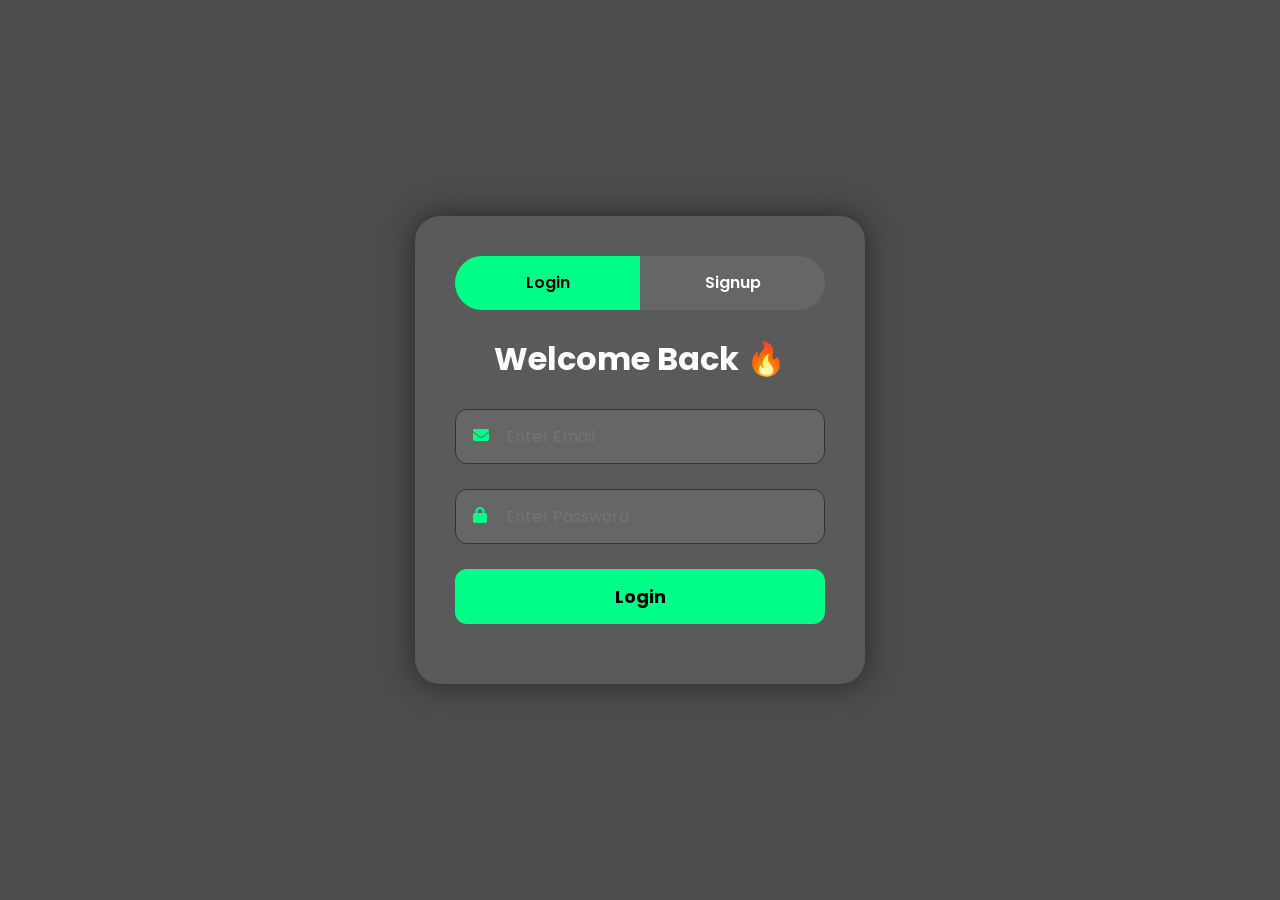
<file: login.html>
<!DOCTYPE html>
<html lang="en">

<head>

    <meta charset="UTF-8">
    <meta name="viewport" content="width=device-width, initial-scale=1.0">

    <title>FitZone LOGIN</title>

    <!-- Bootstrap -->

    <link href="https://cdn.jsdelivr.net/npm/bootstrap@5.3.3/dist/css/bootstrap.min.css" rel="stylesheet">

    <!-- Font Awesome -->

    <link rel="stylesheet" href="https://cdnjs.cloudflare.com/ajax/libs/font-awesome/6.5.1/css/all.min.css">

    <!-- CSS -->

    <link rel="stylesheet" href="login.css">

</head>

<body>

    <div class="auth-container">

        <div class="auth-card">

            <!-- Toggle Buttons -->

            <div class="toggle-box">

                <button id="loginBtn" class="active-btn">
                    Login
                </button>

                <button type="button" id="signupBtn">
                    Signup
                </button>

            </div>

            <!-- Login Form -->

            <form id="loginForm">

                <h2>
                    Welcome Back 🔥
                </h2>

                <div class="input-box">

                    <i class="fa-solid fa-envelope"></i>

                    <input type="email" id="loginEmail" placeholder="Enter Email">

                </div>

                <div class="input-box">

                    <i class="fa-solid fa-lock"></i>

                    <input type="password" id="loginPassword" placeholder="Enter Password">

                </div>

                <button type="submit" class="main-btn">
                    Login
                </button>

            </form>

            <!-- Signup Form -->

            <form id="signupForm">

                <h2>
                    Create Account 🚀
                </h2>

                <div class="input-box">

                    <i class="fa-solid fa-user"></i>

                    <input type="text" id="signupName" placeholder="Full Name">

                </div>

                <div class="input-box">

                    <i class="fa-solid fa-envelope"></i>

                    <input type="email" id="signupEmail" placeholder="Enter Email">

                </div>

                <div class="input-box">

                    <i class="fa-solid fa-lock"></i>

                    <input type="password" id="signupPassword" placeholder="Create Password">

                </div>

                <button type="submit" class="main-btn">
                    Signup
                </button>

            </form>

            <div id="message"></div>

        </div>

    </div>




    <!-- jQuery -->

    <script src="https://cdnjs.cloudflare.com/ajax/libs/jquery/3.7.1/jquery.min.js"></script>

    <!-- JS -->

    <script src="login.js"></script>

</body>

</html>
</file>
<file: login.css>
@import url('https://fonts.googleapis.com/css2?family=Poppins:wght@300;400;500;600;700;800&display=swap');

*{
    margin: 0;
    padding: 0;
    box-sizing: border-box;
    font-family: 'Poppins', sans-serif;
}

body{
    height: 100vh;
    display: flex;
    justify-content: center;
    align-items: center;

    background:
    linear-gradient(rgba(0,0,0,0.7),
    rgba(0,0,0,0.7)),
    url('https://images.unsplash.com/photo-1517836357463-d25dfeac3438?q=80&w=1170&auto=format&fit=crop');

    background-size: cover;
    background-position: center;
}

.auth-container{
    width: 100%;
    padding: 20px;
}

.auth-card{
    max-width: 450px;
    margin: auto;
    background: rgba(255,255,255,0.08);
    backdrop-filter: blur(15px);
    border-radius: 25px;
    padding: 40px;
    color: white;
    box-shadow: 0 0 30px rgba(0,0,0,0.5);
}

.toggle-box{
    display: flex;
    background: rgba(255,255,255,0.08);
    border-radius: 50px;
    overflow: hidden;
    margin-bottom: 30px;
}

.toggle-box button{
    width: 50%;
    padding: 15px;
    border: none;
    background: transparent;
    color: white;
    font-weight: 600;
    transition: 0.3s;
}

.active-btn{
    background: #00ff88 !important;
    color: black !important;
}

form h2{
    text-align: center;
    margin-bottom: 30px;
    font-weight: 700;
}

.input-box{
    position: relative;
    margin-bottom: 25px;
}

.input-box i{
    position: absolute;
    left: 18px;
    top: 18px;
    color: #00ff88;
}

.input-box input{
    width: 100%;
    height: 55px;
    background: rgba(255,255,255,0.08);
    border: 1px solid #333;
    border-radius: 12px;
    padding: 0 50px;
    color: white;
    outline: none;
    transition: 0.3s;
}

.input-box input:focus{
    border-color: #00ff88;
    box-shadow: 0 0 10px rgba(0,255,136,0.3);
}

.main-btn{
    width: 100%;
    height: 55px;
    border: none;
    border-radius: 12px;
    background: #00ff88;
    color: black;
    font-size: 18px;
    font-weight: 700;
    transition: 0.3s;
}

.main-btn:hover{
    transform: scale(1.03);
    box-shadow: 0 0 20px rgba(0,255,136,0.5);
}

#signupForm{
    display: none;
}

#message{
    text-align: center;
    margin-top: 20px;
    font-weight: 600;
}
</file>
